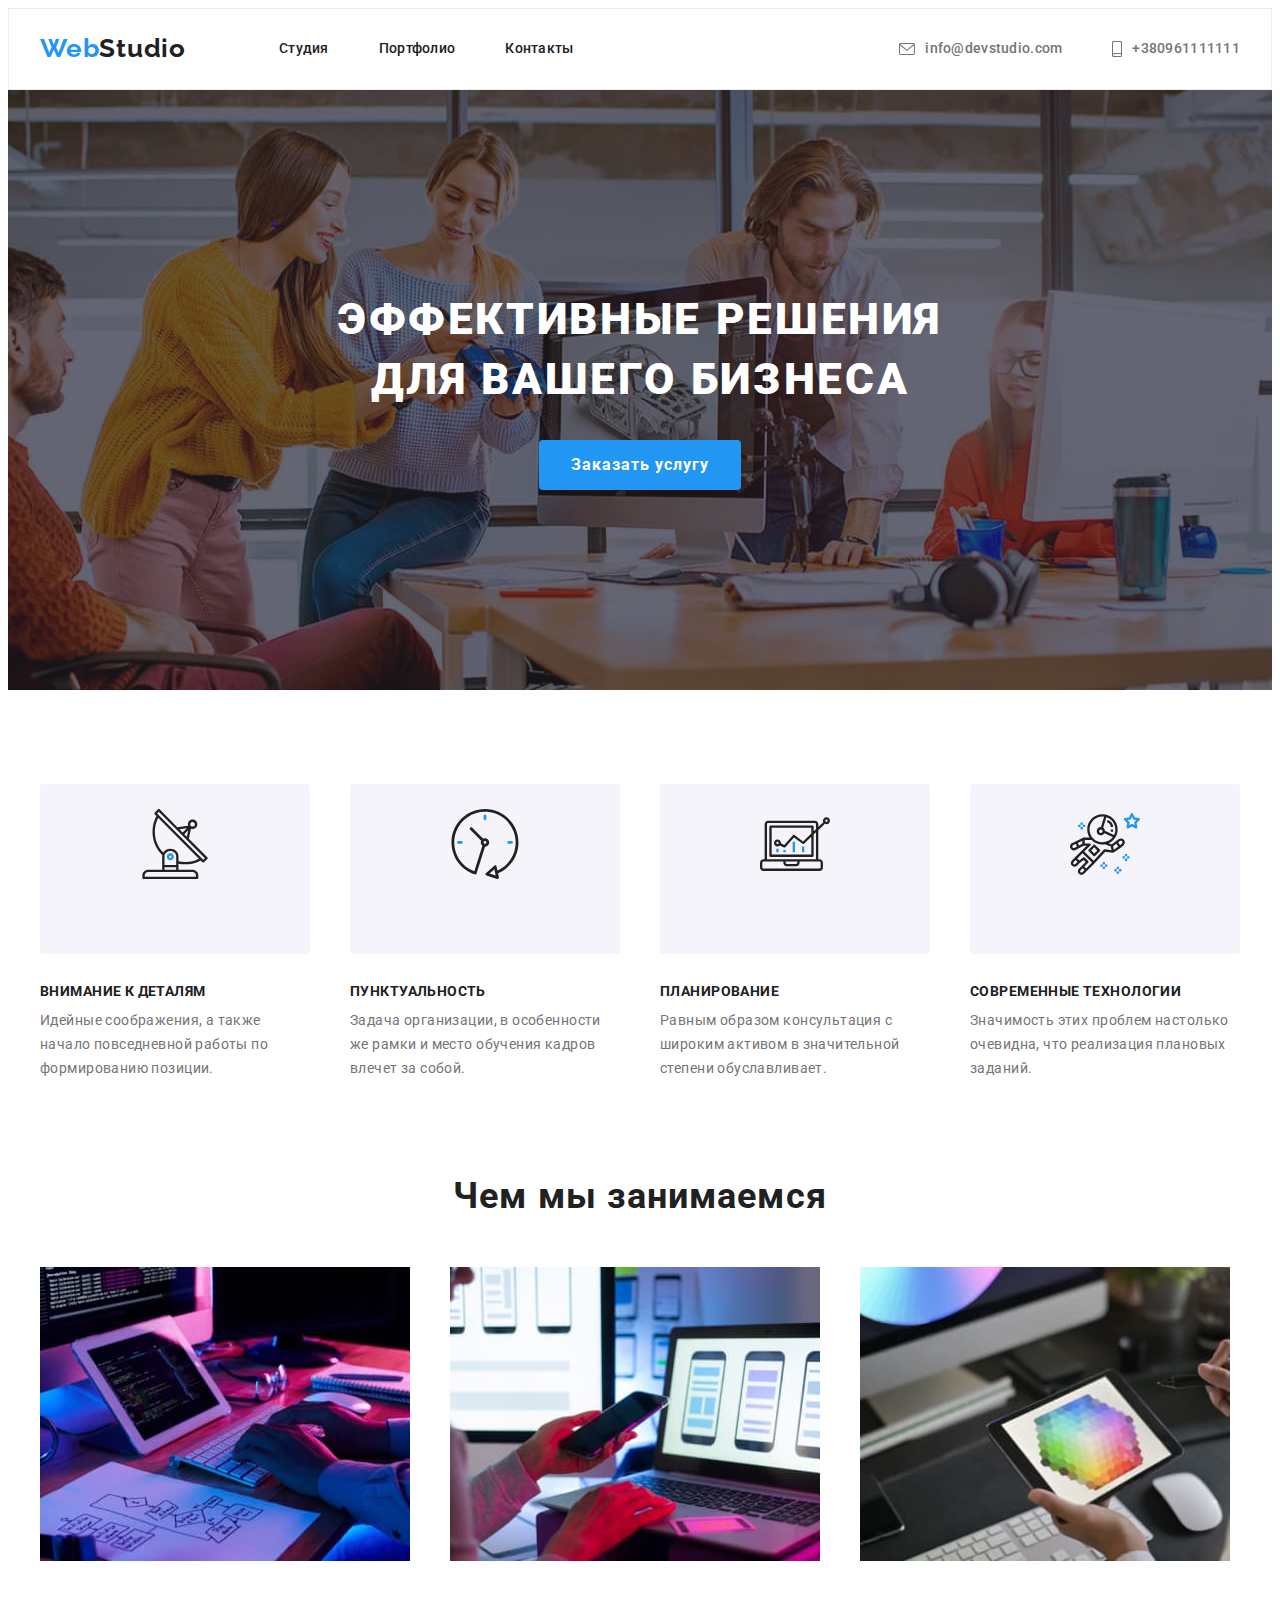
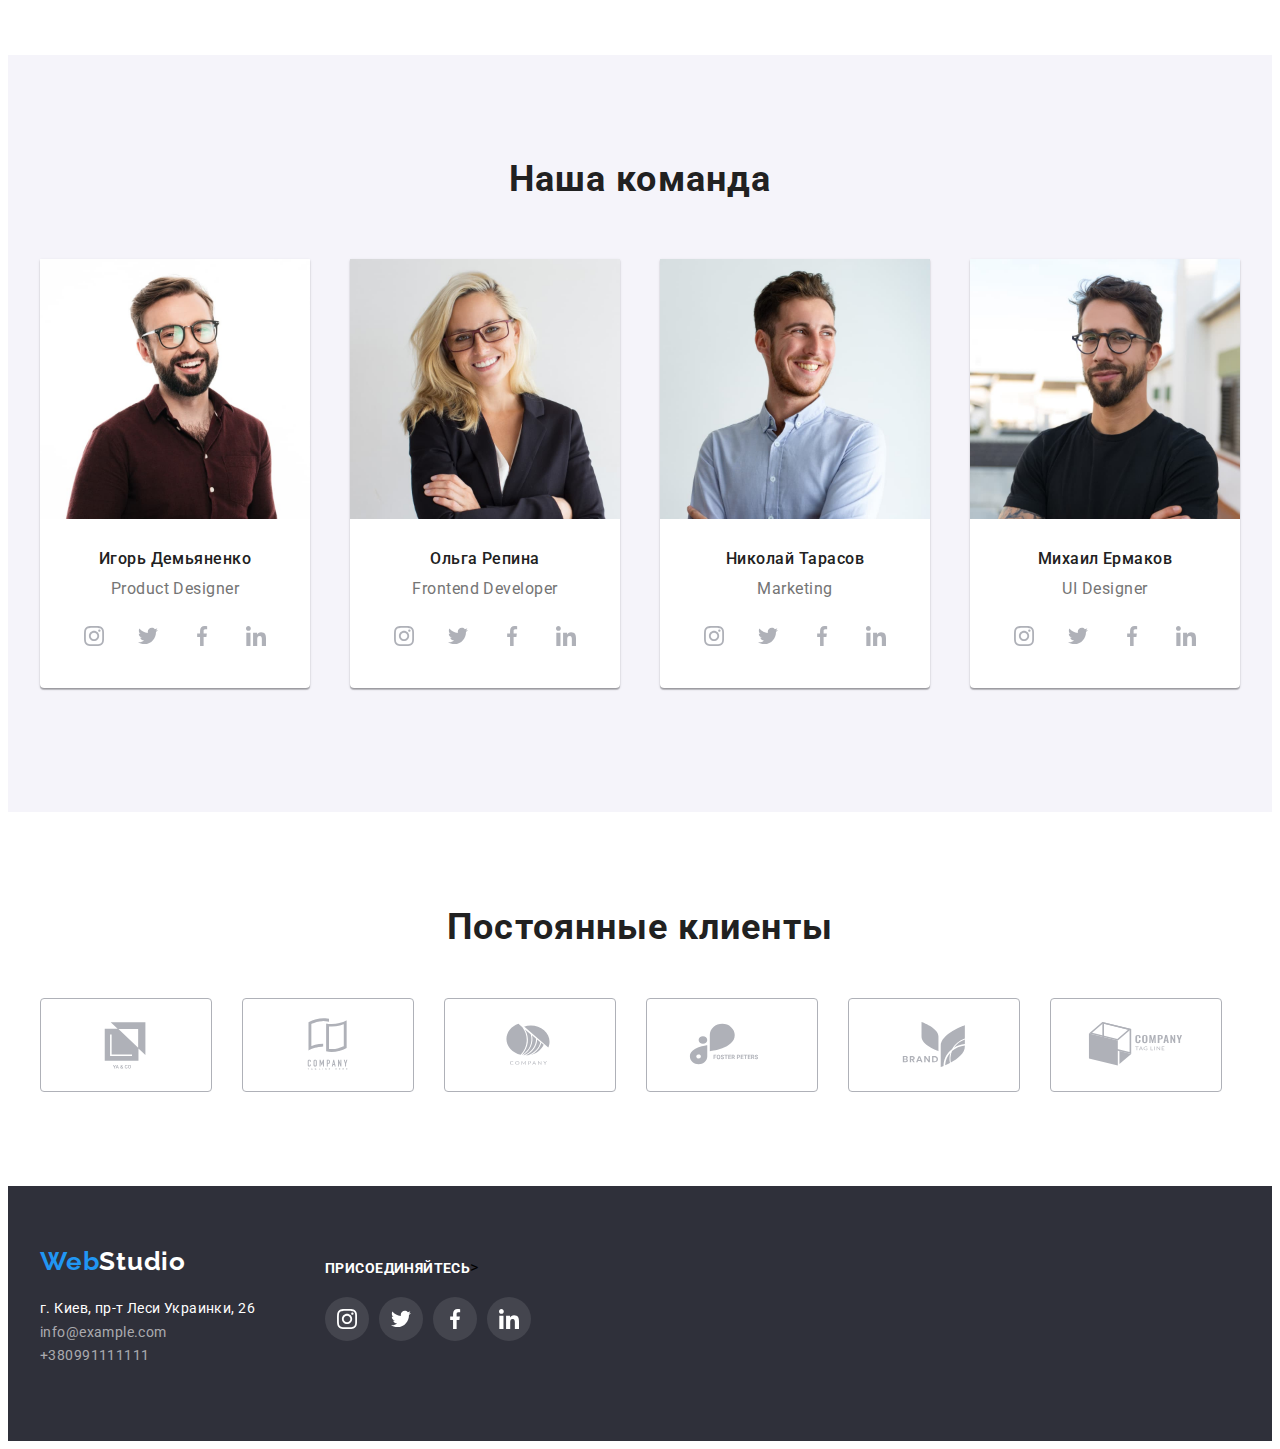
<file: index.html>
<!DOCTYPE html>
<html lang="ru">

<head>
    <meta charset="UTF-8">
    <meta http-equiv="X-UA-Compatible" content="IE=edge">
    <meta name="viewport" content="width=device-width, initial-scale=1.0">
    <title>Document</title>
    <link rel="stylesheet" href="https://cdnjs.cloudflare.com/ajax/libs/modern-normalize/1.1.0/modern-normalize.min.css"
        integrity="sha512-wpPYUAdjBVSE4KJnH1VR1HeZfpl1ub8YT/NKx4PuQ5NmX2tKuGu6U/JRp5y+Y8XG2tV+wKQpNHVUX03MfMFn9Q=="
        crossorigin="anonymous" referrerpolicy="no-referrer" />
    <link rel="stylesheet" href="./css/reset.css">
    <link rel="preconnect" href="https://fonts.googleapis.com">
    <link rel="preconnect" href="https://fonts.gstatic.com" crossorigin>
    <link href="https://fonts.googleapis.com/css2?family=Raleway:wght@700&family=Roboto:wght@400;500;700;900&display=swap"
        rel="stylesheet">
    <link rel="stylesheet" href="./css/style.css">
</head>
<body>
    <!-- header -->
    <header class="header">
        <div class="container header-container">
          <nav class="header-nav">
            <a class="header-logo link" href="index.html">Web<span class="logo-studio-b">Studio</span></a>
             <ul class="header-list list">
                <li class="header-item"><a class="link header-link" href="">Студия</a></li>
                <li class="header-item"><a class="link header-link" href="portfolio.html">Портфолио</a></li>
                <li class="header-item"><a class="link header-link" href="">Контакты</a></li>
              </ul>
            </nav>
                    <div class="header-conection">
                <ul class="list header-list">
                    <li class="header-item">
                        <a class="link header-item header-mail" href="mailto:info@devstudio.com">
                        <svg class="header-icons" width="16" height="12">
                            <use href="./images/icons.svg.svg#icon-envelope"></use>
                         </svg>
                            info@devstudio.com</a></li>
                    <li class="header-item">
                        <a class="link header-item header-tel" href="tel:+380961111111">
                        <svg class="header-icons" width="10" height="16">
                            <use href="./images/icons.svg.svg#icon-smartphone"></use>
                        </svg>
                            +380961111111</a></li>
                    </ul>
                </div>
                
            
        </div>
    </header>
    <main>
       
            <!-- hero -->
            <section class="hero">
                <div class="container">
                    <h1 class="hero-title">Эффективные решения для вашего бизнеса</h1>
                    <button type="button" class="hero-btn">Заказать услугу</button>
                </div>
            </section>
        
        <!------------about особенности--------->
        
        <section class="about">
            <div class="container">
            <ul class="list about-list">
                <li class="about-item">
                    <div class="specifics">
                        <svg class="specifics-icons" width="70" height="70">
                            <use href="./images/icons.svg.svg#icon-antenna-1"></use>
                        </svg>
                    </div>
                    <h3 class="about-title">Внимание к деталям</h3>
                    <p class="about-exemp-title">
                        Идейные соображения, а также начало повседневной
                        работы по формированию позиции.
                    </p>
                </li>
                <li class="about-item">
                    <div class="specifics">
                        <svg class="specifics-icons" width="70" height="70">
                            <use href="./images/icons.svg.svg#icon-clock-1"></use>
                        </svg>
                    </div>
                    <h3 class="about-title">Пунктуальность</h3>
                    <p class="about-exemp-title">
                        Задача организации, в особенности же рамки и место
                        обучения кадров влечет за собой.
                    </p>
                </li>
                <li class="about-item">
                    <div class="specifics">
                        <svg class="specifics-icons" width="70" height="70">
                            <use href="./images/icons.svg.svg#icon-diagram-1"></use>
                        </svg>
                    </div>
                    <h3 class="about-title">Планирование</h3>
                    <p class="about-exemp-title">
                        Равным образом консультация с широким активом в
                        значительной степени обуславливает.
                    </p>
                </li>
                <li class="about-item">
                    <div class="specifics">
                        <svg class="specifics-icons" width="70" height="70">
                            <use href="./images/icons.svg.svg#icon-astronaut-1"></use>
                        </svg>
                    </div>
                    <h3 class="about-title">Современные технологии</h3>
                    <p  class="about-exemp-title">
                        Значимость этих проблем настолько очевидна,
                        что реализация плановых заданий.
                    </p>
                </li>
            </ul>
            </div>
        </section>
        <!-- basic -->
        <section class="basic">
            <div class="container">
                <h2 class="basic-title">Чем мы занимаемся</h2>
                <ul class="list basic-list">
                <li class="basic-item">
                    <img src="./images/image.clas1.jpg" alt="ноутбук" width="370" height="294" />
                </li>
                <li class="basic-item">
                    <img src="./images/image.clas2.jpg" alt="смартфон" width="370" height="294" />
                </li>
                <li class="basic-item">
                    <img src="./images/image.clas3.jpg" alt="планшет" width="370" height="294" />
                </li>
                    </ul>
            </div>
        </section>
        <!-- team -->
        <section class="team">
            <div class="container">
            <h2 class="team-title">Наша команда</h2>
            <ul class="list team-list">
                <li class="team-item">
                    <img src="./images/img.t1.jpg" alt="" width="270" height="260">
                        <div class="team-name-profil team-name-icons">
                    <h3 class="team-title-name">Игорь Демьяненко</h3>
                    <p class="item-profil" lang="en">Product Designer</p>
                            <ul class="list team-list-icons">
                                <li class="team-social-icons">
                                    <a href="" class="link team-social-link">
                                        <svg class="team-social-network" width="20" height="20">
                                            <use href="./images/icons.svg.svg#icon-instagram"></use>
                                        </svg>
                                    </a>
                                </li>
                                <li class="team-social-icons">
                                    <a href="" class="link team-social-link">
                                        <svg class="team-social-network" width="20" height="20">
                                            <use href="./images/icons.svg.svg#icon-twitter"></use>
                                        </svg>
                                    </a>
                                </li>
                                <li class="team-social-icons">
                                    <a href="" class="link team-social-link">
                                        <svg class="team-social-network" width="20" height="20">
                                            <use href="./images/icons.svg.svg#icon-facebook"></use>
                                        </svg>
                                    </a>
                                </li>
                                <li class="team-social-icons">
                                    <a href="" class="link team-social-link">
                                        <svg class="team-social-network" width="20" height="20">
                                            <use href="./images/icons.svg.svg#icon-linkedin"></use>
                                        </svg>
                                    </a>
                                </li>
                            </ul>
                        </div>
                </li>
                <li class="team-item">
                    <img src="./images/img.t2.jpg" alt="" width="270" height="260" />
                        <div class="team-name-profil team-name-icons">
                    <h3 class="team-title-name">Ольга Репина</h3>
                    <p class="item-profil" lang="en">Frontend Developer</p>
                            <ul class="list team-list-icons">
                                <li class="team-social-icons">
                                    <a href="" class="link team-social-link">
                                        <svg class="team-social-network" width="20" height="20">
                                            <use href="./images/icons.svg.svg#icon-instagram"></use>
                                        </svg>
                                    </a>
                                </li>
                                <li class="team-social-icons">
                                    <a href="" class="link team-social-link">
                                        <svg class="team-social-network" width="20" height="20">
                                            <use href="./images/icons.svg.svg#icon-twitter"></use>
                                        </svg>
                                    </a>
                                </li>
                                <li class="team-social-icons">
                                    <a href="" class="link team-social-link">
                                        <svg class="team-social-network" width="20" height="20">
                                            <use href="./images/icons.svg.svg#icon-facebook"></use>
                                        </svg>
                                    </a>
                                </li>
                                <li class="team-social-icons">
                                    <a href="" class="link team-social-link">
                                        <svg class="team-social-network" width="20" height="20">
                                            <use href="./images/icons.svg.svg#icon-linkedin"></use>
                                        </svg>
                                    </a>
                                </li>
                            </ul>
                        </div>
                </li>
                <li class="team-item">
                    <img src="./images/img.t3.jpg" alt="" width="270" height="260" />
                        <div class="team-name-profil team-name-icons"> 
                    <h3 class="team-title-name">Николай Тарасов</h3>
                    <p class="item-profil" lang="en">Marketing</p>
                            <ul class="list team-list-icons">
                                <li class="team-social-icons">
                                    <a href="" class="link team-social-link">
                                        <svg class="team-social-network" width="20" height="20">
                                            <use href="./images/icons.svg.svg#icon-instagram"></use>
                                        </svg>
                                    </a>
                                </li>
                                <li class="team-social-icons">
                                    <a href="" class="link team-social-link">
                                        <svg class="team-social-network" width="20" height="20">
                                            <use href="./images/icons.svg.svg#icon-twitter"></use>
                                        </svg>
                                    </a>
                                </li>
                                <li class="team-social-icons">
                                    <a href="" class="link team-social-link">
                                        <svg class="team-social-network" width="20" height="20">
                                            <use href="./images/icons.svg.svg#icon-facebook"></use>
                                        </svg>
                                    </a>
                                </li>
                                <li class="team-social-icons">
                                    <a href="" class="link team-social-link">
                                        <svg class="team-social-network" width="20" height="20">
                                            <use href="./images/icons.svg.svg#icon-linkedin"></use>
                                        </svg>
                                    </a>
                                </li>
                            </ul>
                        </div>
                </li>
                <li class="team-item">
                    <img src="./images/img.t4.jpg" alt="" width="270" height="260" />
                        <div class="team-name-profil team-name-icons">
                    <h3 class="team-title-name">Михаил Ермаков</h3>
                    <p class="item-profil" lang="en">UI Designer</p>
                            <ul class="list team-list-icons">
                                <li class="team-social-icons">
                                    <a href="" class="link team-social-link">
                                        <svg class="team-social-network" width="20" height="20">
                                            <use href="./images/icons.svg.svg#icon-instagram"></use>
                                        </svg>
                                    </a>
                                </li>
                                <li class="team-social-icons">
                                    <a href="" class="link team-social-link">
                                        <svg class="team-social-network" width="20" height="20">
                                            <use href="./images/icons.svg.svg#icon-twitter"></use>
                                        </svg>
                                    </a>
                                </li>
                                <li class="team-social-icons">
                                    <a href="" class="link team-social-link">
                                        <svg class="team-social-network" width="20" height="20">
                                            <use href="./images/icons.svg.svg#icon-facebook"></use>
                                        </svg>
                                    </a>
                                </li>
                                <li class="team-social-icons">
                                    <a href="" class="link team-social-link">
                                        <svg class="team-social-network" width="20" height="20">
                                            <use href="./images/icons.svg.svg#icon-linkedin"></use>
                                        </svg>
                                    </a>
                                </li>
                            </ul>
                        </div>
                </li>
             </ul>
            </div>
            </section>
        </main>

    <!-- Постоянние клиенти costumers -->
    
    <section class="costumers">
        <div class="container container-customers">
            <h2 class="costumer-title">Постоянные клиенты</h2>
                <ul class="costumer-lists">
                    <li class="costumer-list list">
                        <a class="costumer-link" href="">
                            <svg class="costumer-icons" width="106" height="60">
                                <use href="./images/icons.svg.svg#icon-Logo-1"></use>
                            </svg>
                        </a>
                    </li>
                    <li class="costumer-list list">
                        <a class="costumer-link" href="">
                            <svg class="costumer-icons" width="106" height="60">
                                <use href="./images/icons.svg.svg#icon-Logo-2"></use>
                            </svg>
                        </a>
                    </li>
                    <li class="costumer-list list">
                        <a class="costumer-link" href="">
                            <svg class="costumer-icons" width="106" height="60">
                                <use href="./images/icons.svg.svg#icon-Logo-3"></use>
                            </svg>
                        </a>
                    </li>
                    <li class="costumer-list list">
                        <a class="costumer-link" href="">
                            <svg class="costumer-icons" width="106" height="60">
                                <use href="./images/icons.svg.svg#icon-Logo-4"></use>
                            </svg>
                        </a>
                    </li>
                    <li class="costumer-list list">
                        <a class="costumer-link" href="">
                            <svg class="costumer-icons" width="106" height="60">
                                <use href="./images/icons.svg.svg#icon-Logo-5"></use>
                            </svg>
                        </a>
                    </li>
                    <li class="costumer-list list">
                        <a class="costumer-link" href="">
                            <svg class="costumer-icons" width="106" height="60">
                                <use href="./images/icons.svg.svg#icon-Logo-6"></use>
                            </svg>
                        </a>
                    </li>
                </ul>   
            </div>

    </section>

              <!--footer-------------->
             
            <footer class="footer">
                <div class="container footer-container">
                    <div class="footer-adress">
                        <address>
                        <ul class="list footer-adress-list">
                            <li class="link footer-logo">
                                <a class="link footer-logo" lang="en">Web<span class="logo-studio-w">Studio</span></a></li>
              
                            <li><a class="link footer-location" href="https://goo.gl/maps/ff1c4DkWbciWskJk6" target="_blank" rel="noopener noreferrer">
                                    г. Киев, пр-т Леси Украинки, 26</a></li>
                            <li><a class="link footer-mail" href="mailto:info@example.com">info@example.com</a></li>
                            <li><a class="link footer-tel" href="tel:+380991111111">+380991111111</a></li>
                        </ul>
                    </address>
                    </div>
                    
                    <div class="footer-join">
                        <b class="join">присоединяйтесь</b>>
                            <ul class="footer-list-icons">
                                <li class="footer-social-icons list">
                                    <a href="" class="link footer-social-link">
                                        <svg class="footer-social-network" width="20" height="20">
                                            <use href="./images/icons.svg.svg#icon-instagram"></use>
                                        </svg>
                                    </a>
                                </li>
                                <li class="footer-social-icons list">
                                    <a href="" class="link footer-social-link">
                                        <svg class="footer-social-network" width="20" height="20">
                                            <use href="./images/icons.svg.svg#icon-twitter"></use>
                                        </svg>
                                    </a>
                                </li>
                                <li class="footer-social-icons list">
                                    <a href="" class="link footer-social-link">
                                        <svg class="footer-social-network" width="20" height="20">
                                            <use href="./images/icons.svg.svg#icon-facebook"></use>
                                        </svg>
                                    </a>
                                </li>
                            <li class="footer-social-icons list">
                                <a href="" class="link footer-social-link">
                                    <svg class="footer-social-network" width="20" height="20">
                                        <use href="./images/icons.svg.svg#icon-linkedin"></use>
                                    </svg>
                                </a>
                            </li>
                        </ul>
                    
                    </div>
                </div>
                
           </footer>
    </body>
</html>
</file>
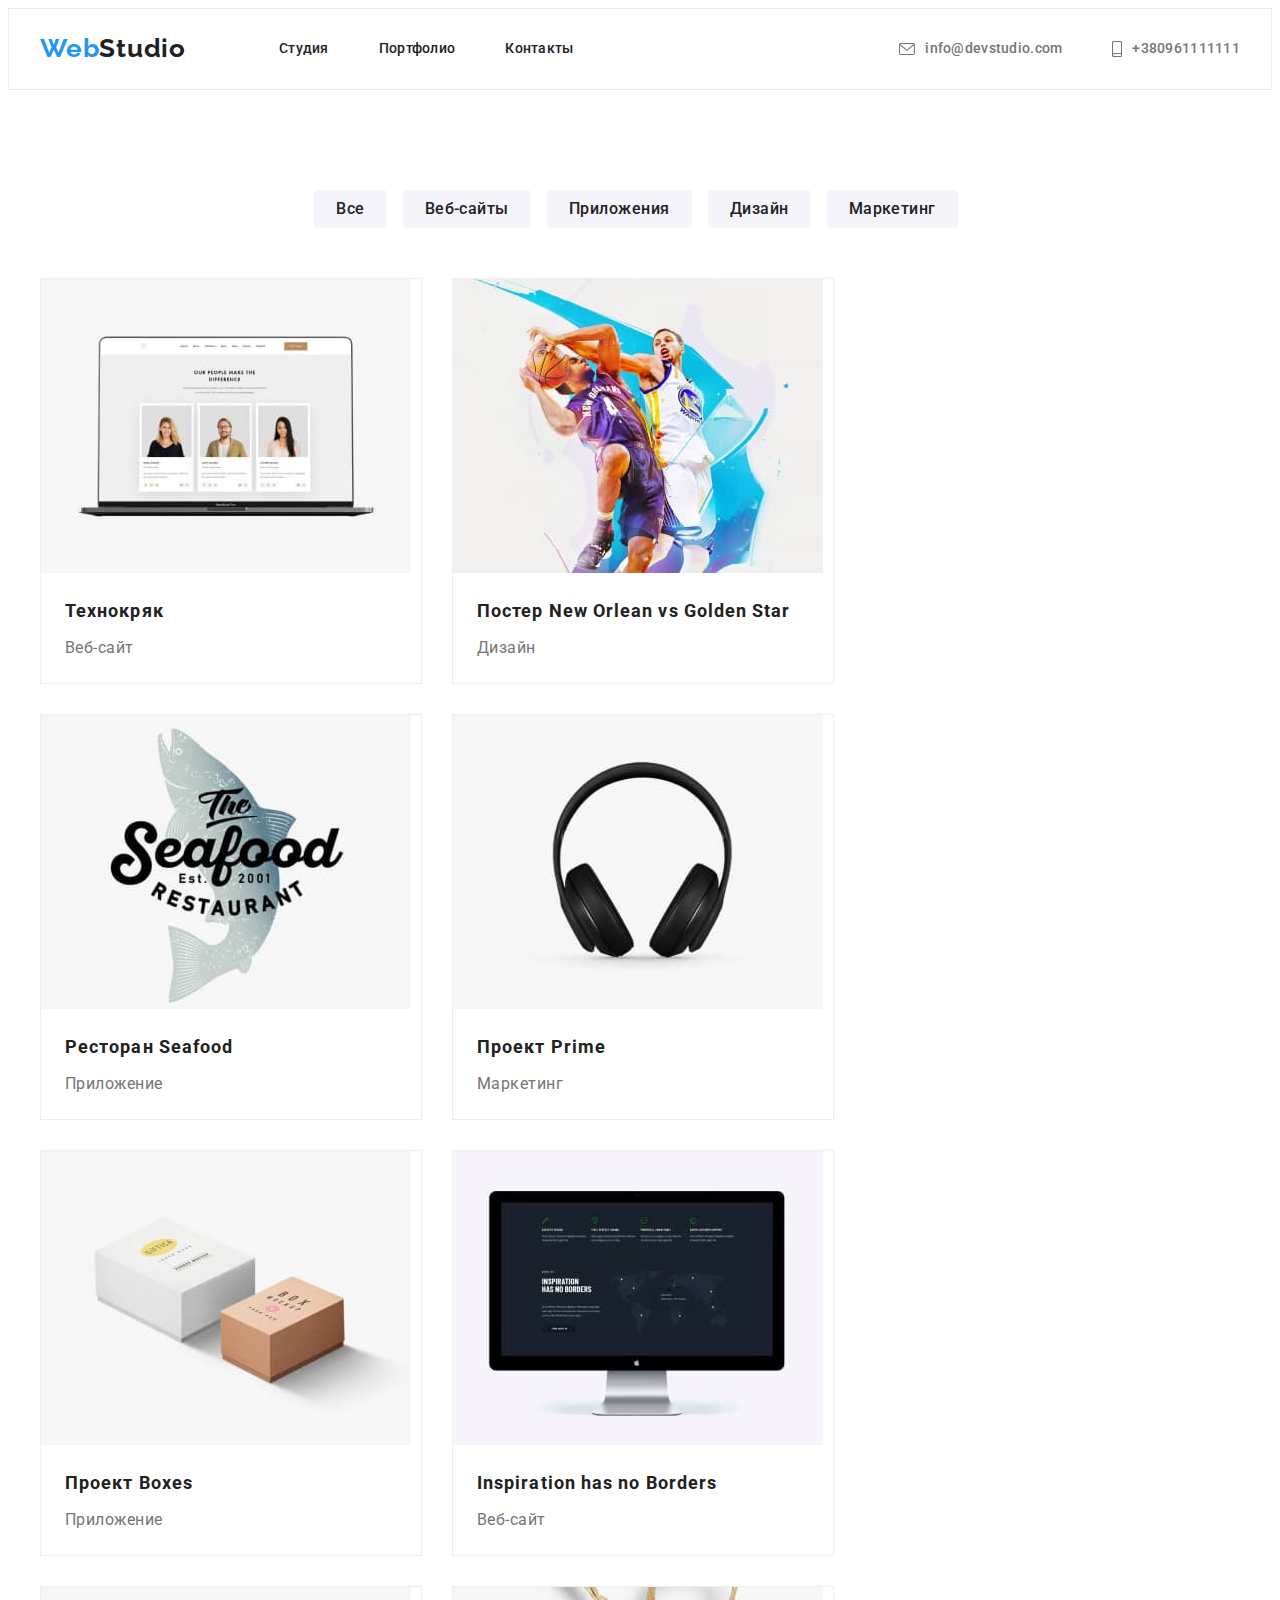
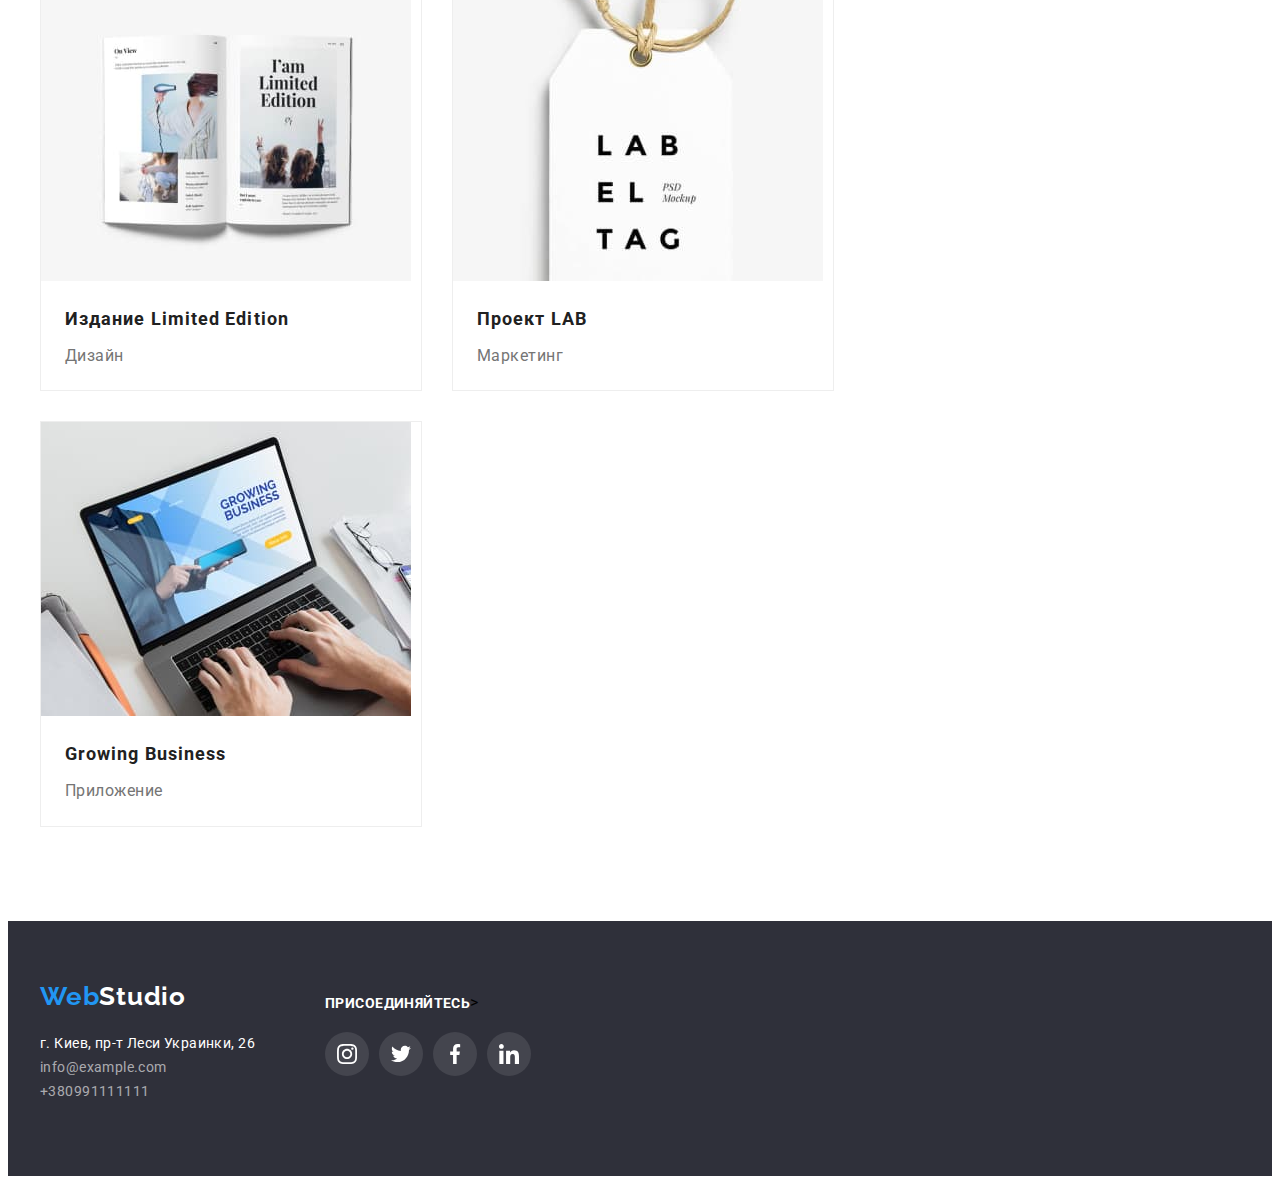
<file: portfolio.html>
<!DOCTYPE html>
<html lang="ru">
<head>
    <meta charset="UTF-8">
    <meta http-equiv="X-UA-Compatible" content="IE=edge">
    <meta name="viewport" content="width=device-width, initial-scale=1.0">
    <title>Document</title>
    <link rel="stylesheet" href="https://cdnjs.cloudflare.com/ajax/libs/modern-normalize/1.1.0/modern-normalize.min.css"
        integrity="sha512-wpPYUAdjBVSE4KJnH1VR1HeZfpl1ub8YT/NKx4PuQ5NmX2tKuGu6U/JRp5y+Y8XG2tV+wKQpNHVUX03MfMFn9Q=="
        crossorigin="anonymous" referrerpolicy="no-referrer" />
    <link rel="stylesheet" href="./css/reset.css">
    <link rel="preconnect" href="https://fonts.googleapis.com">
    <link rel="preconnect" href="https://fonts.gstatic.com" crossorigin>
    <link href="https://fonts.googleapis.com/css2?family=Raleway:wght@700&family=Roboto:wght@400;500;700;900&display=swap"
          rel="stylesheet">
    <link rel="stylesheet" href="./css/style.css">
</head>
<body>
    <!-- header -->

    <header class="header">
        <div class="container header-container">
            <nav class="header-nav">
                <a class="header-logo link" href="index.html">Web<span class="logo-studio-b">Studio</span></a>
                <ul class="header-list list">
                    <li class="header-item"><a class="link header-link" href="">Студия</a></li>
                    <li class="header-item"><a class="link header-link" href="portfolio.html">Портфолио</a></li>
                    <li class="header-item"><a class="link header-link" href="">Контакты</a></li>
                </ul>
            </nav>
            <div class="header-conection">
                <ul class="list header-list">
                    <li class="header-item">
                        <a class="link header-item header-mail" href="mailto:info@devstudio.com">
                            <svg class="header-icons" width="16" height="12">
                                <use href="./images/icons.svg.svg#icon-envelope"></use>
                            </svg>
                            info@devstudio.com</a>
                    </li>
                    <li class="header-item">
                        <a class="link header-item header-tel" href="tel:+380961111111">
                            <svg class="header-icons" width="10" height="16">
                                <use href="./images/icons.svg.svg#icon-smartphone"></use>
                            </svg>
                            +380961111111</a>
                    </li>
                </ul>
            </div>
    
    
        </div>
    </header>
    
        
        <!-- btn -->
        <section class="button">
            <div class="container">
            <h1>
                <button type="button" class="btn">Все</button>
                <button type="button" class="btn">Веб-сайты</button>
                <button type="button" class="btn">Приложения</button>
                <button type="button" class="btn">Дизайн</button>
                <button type="button" class="btn">Маркетинг</button>
            </h1>
            </div>
        </section>
        <!-- hero -->
        <section class="hero-portfolio">
            <div class="container">
                <ul class="list project-list"> 
                    <li class="hero-post list">
                        <img src="./images/portf1.jpg" alt="" width="370" height="294" />  
                            <div class="hero-portfolio-link">
                                <h2 class="hero-title-portfolio">Технокряк</h2>
                                <p class="hero-exemp-title">Веб-сайт</p>
                                </div>
                            </li>
                            <li class="hero-post list">
                            <img src="./images/portf2.jpg" alt="" width="370" height="294" />
                                <div class="hero-portfolio-link">
                                <h2 class="hero-title-portfolio">Постер New Orlean vs Golden Star</h2>
                                <p class="hero-exemp-title">Дизайн</p>
                                </div>
                            </li>
                            <li class="hero-post list">
                                <img src="./images/portf3.jpg" alt="" width="370" height="294" />
                                    <div class="hero-portfolio-link">
                                <h2 lang="en" class="hero-title-portfolio">Ресторан Seafood</h2>
                                <p class="hero-exemp-title">Приложение</p>
                                </div>
                            </li>
                            <li class="hero-post list">
                                <img src="./images/portf4.jpg" alt="" width="370" height="294" />
                                <div class="hero-portfolio-link">
                                <h2 lang="en" class="hero-title-portfolio">Проект Prime</h2>
                                <p class="hero-exemp-title">Маркетинг</p>
                                </div>
                            </li>
                                <li class="hero-post list">
                                <img src="./images/portf5.jpg" alt="" width="370" height="294" />
                                <div class="hero-portfolio-link">
                                <h2 lang="en" class="hero-title-portfolio">Проект Boxes</h2>
                                <p class="hero-exemp-title">Приложение</p>
                                </div>
                            </li>
                            <li class="hero-post list">
                                <img src="./images/portf6.jpg" alt="" width="370" height="294" /> 
                                <div class="hero-portfolio-link">
                                <h2 lang="en" class="hero-title-portfolio">Inspiration has no Borders</h2>
                                <p class="hero-exemp-title">Веб-сайт</p>
                                </div>
                            </li>
                            <li class="hero-post list">
                                <img src="./images/portf7.jpg" alt="" width="370" height="294" />
                                <div class="hero-portfolio-link">
                                <h2 lang="en" class="hero-title-portfolio">Издание Limited Edition</h2>
                                <p class="hero-exemp-title">Дизайн</p>
                                </div>
                            </li>
                            <li class="hero-post list">
                                <img src="./images/portf8.jpg" alt="" width="370" height="294" />
                                <div class="hero-portfolio-link">
                                <h2 lang="en" class="hero-title-portfolio">Проект LAB</h2>
                                <p class="hero-exemp-title">Маркетинг</p>
                                </div>
                            </li>
                            <li class="hero-post list">
                                <img src="./images/portf9.jpg" alt="" width="370" height="294" />
                            <div class="hero-portfolio-link">
                            <h2 lang="en" class="hero-title-portfolio">Growing Business</h2>
                        <p class="hero-exemp-title">Приложение</p>
                        </div>
                    </li>
                    
                </ul>
            </div>
        </section>



        <footer class="footer">
            <div class="container footer-container">
                <div class="footer-adress">
                    <address>
                        <ul class="list footer-adress-list">
                            <li class="link footer-logo">
                                <a class="link footer-logo" lang="en">Web<span class="logo-studio-w">Studio</span></a>
                            </li>
        
                            <li><a class="link footer-location" href="https://goo.gl/maps/ff1c4DkWbciWskJk6" target="_blank"
                                    rel="noopener noreferrer">
                                    г. Киев, пр-т Леси Украинки, 26</a></li>
                            <li><a class="link footer-mail" href="mailto:info@example.com">info@example.com</a></li>
                            <li><a class="link footer-tel" href="tel:+380991111111">+380991111111</a></li>
                        </ul>
                    </address>
                </div>
        
                <div class="footer-join">
                    <b class="join">присоединяйтесь</b>>
                    <ul class="footer-list-icons">
                        <li class="footer-social-icons list">
                            <a href="" class="link footer-social-link">
                                <svg class="footer-social-network" width="20" height="20">
                                    <use href="./images/icons.svg.svg#icon-instagram"></use>
                                </svg>
                            </a>
                        </li>
                        <li class="footer-social-icons list">
                            <a href="" class="link footer-social-link">
                                <svg class="footer-social-network" width="20" height="20">
                                    <use href="./images/icons.svg.svg#icon-twitter"></use>
                                </svg>
                            </a>
                        </li>
                        <li class="footer-social-icons list">
                            <a href="" class="link footer-social-link">
                                <svg class="footer-social-network" width="20" height="20">
                                    <use href="./images/icons.svg.svg#icon-facebook"></use>
                                </svg>
                            </a>
                        </li>
                        <li class="footer-social-icons list">
                            <a href="" class="link footer-social-link">
                                <svg class="footer-social-network" width="20" height="20">
                                    <use href="./images/icons.svg.svg#icon-linkedin"></use>
                                </svg>
                            </a>
                        </li>
                    </ul>
        
                </div>
            </div>
        
        </footer>
      </body>
</html>
</file>
<file: css/style.css>
:root {
  --first-color: #ffffff;
  --logo-and-active-color: #2196f3;
  --title-color: #212121;
  --secondary-color: #757575;
  --first-background-color: #2f303a;
}

body {
  font-family: "roboto", sans-serif;
  background-color: var(--first-color);
}

.list {
  list-style: none;
}

.link {
  text-decoration: none;
}

/* --------------------------HEADER----------------------------- */
.container {
  width: 1200px;
  padding-left: 15px;
  padding-right: 15px;
  margin-left: auto;
  margin-right: auto;
  /* outline: 2px solid red; */
}

.header-container {
  display: flex;
  align-items: center;
}

.header-list {
  display: flex;
  margin: 0;
  padding-left: 0;
}

.header-icons {
  fill: var(--secondary-color);
  display: flex;
  margin-right: 10px;
}

.header-item:hover .header-icons,
.header-item:focus .header-icons {
  fill: var(--logo-and-active-color);
}

.header-item {
  /* padding-top: 32px; */
  margin-bottom: 0;
  /* padding-bottom: 32px; */
  padding-left: 0;

  display: flex;
  justify-content: center;
  align-items: center;
}

.header-item + .header-item {
  margin-left: 50px;
}

.header-nav {
  display: flex;
  align-items: center;
}
.header-conection {
  display: flex;
  margin-left: auto;
}

.header {
  border: 1px solid #ececec;
}

.header-logo {
  font-family: "Raleway";
  font-style: normal;
  font-weight: bold;
  font-size: 26px;
  line-height: 1.19;
  letter-spacing: 0.03em;
  color: var(--logo-and-active-color);

  margin-right: 93px;
  padding-top: 24px;
  padding-bottom: 25px;
}

.logo-studio-b {
  color: var(--title-color);
}

.logo-studio-w {
  color: var(--first-color);
}

.header-link {
  font-style: normal;
  font-weight: 500;
  font-size: 14px;
  line-height: 1.14;
  letter-spacing: 0.02em;
  color: var(--title-color);
}
.header-link:hover,
.header-link:focus {
  color: var(--logo-and-active-color);
}

.header-mail,
.header-tel {
  font-style: normal;
  font-weight: 500;
  font-size: 14px;
  line-height: 1.14;
  letter-spacing: 0.02em;
  color: var(--secondary-color);
}
.header-item:hover,
.header-item:focus {
  color: var(--logo-and-active-color);
}

/* .header-tel:hover,
.header-tel:focus {
  color: var(--logo-and-active-color);
} */

/*--------------------------HERO------------------------- */
.hero {
  max-width: 1600px;
  margin: 0 auto;
  background-color: var(--first-background-color);
  background-image: linear-gradient(
      rgba(47, 48, 58, 0.4),
      rgba(47, 48, 58, 0.4)
    ),
    url(../images/background-hero.jpg);
  background-repeat: no-repeat;
  background-position: center;
  background-size: cover;

  padding-top: 200px;
  padding-right: 0;
  padding-bottom: 200px;
  padding-left: 0;
}

.hero-title {
  font-style: normal;
  font-weight: 900;
  font-size: 44px;
  line-height: 1.36;
  text-align: center;
  letter-spacing: 0.06em;
  text-transform: uppercase;
  color: var(--first-color);

  max-width: 650px;
  margin: 0 auto;
}

.hero-btn {
  background-color: var(--logo-and-active-color);
  padding-top: 10px;
  padding-right: 32px;
  padding-bottom: 10px;
  padding-left: 32px;
  border-radius: 4px;
  border: none;
}

.hero-btn {
  cursor: pointer;
  font-family: inherit;
  font-style: normal;
  font-weight: bold;
  font-size: 16px;
  line-height: 1.87;
  display: flex;
  align-items: center;
  text-align: center;
  letter-spacing: 0.06em;
  color: var(--first-color);
  margin-right: auto;
  margin-left: auto;
  margin-top: 30px;
  margin-bottom: 0;
}

.hero-btn:hover,
.hero-btn:focus {
  background-color: #188ce8;
}

.button.hero-btn {
  display: flex;
  text-align: center;
}
/* ------------------------ABOUT----------------------- */
.about {
  padding-top: 94px;
  padding-bottom: 94px;

  display: flex;
}

.specifics {
  width: 270px;
  height: 120px;
  background-color: #f5f4fa;
  text-align: center;
  padding-top: 25px;
  padding-bottom: 25px;
  margin-bottom: 30px;
  border-radius: 4px;
}

.specifics-icons {
  fill: #212121;
}

.about-title {
  font-style: normal;
  font-weight: bold;
  font-size: 14px;
  line-height: 1.14;
  letter-spacing: 0.03em;
  text-transform: uppercase;
  color: var(--title-color);
  margin-bottom: 10px;
}

.about-exemp-title {
  font-style: normal;
  font-weight: normal;
  font-size: 14px;
  line-height: 1.71;
  letter-spacing: 0.03em;
  color: var(--secondary-color);

  width: 270px;
}

.about-list {
  display: flex;
  margin-right: auto;
  margin-left: auto;
  justify-content: space-between;
}

/* ------------------------------BASIC---------------------------- */
.basic {
  display: flex;
  padding-top: 0;
  padding-bottom: 94px;
}
.basic-title {
  font-style: normal;
  font-weight: bold;
  font-size: 36px;
  line-height: 1.17;
  text-align: center;
  letter-spacing: 0.03em;
  color: var(--title-color);

  padding-bottom: 50px;
}

.basic-list {
  display: flex;
  flex-wrap: wrap;
  margin-left: -30px;
  margin-bottom: -30px;
  padding-left: 0;
}

.basic-item {
  width: calc(100% / 3 - 30px);
  margin-left: 30px;
  margin-bottom: 30px;
}

/* ---------------------------TEAM------------------------------ */
.team-list-icons {
  display: flex;
  justify-content: center;
}

.team {
  background-color: #f5f4fa;
}

.team-social-icons + .team-social-icons {
  margin-left: 10px;
}
.team-social-link {
  width: 44px;
  height: 44px;
  background-color: var(--first-color);
  display: flex;
  justify-content: center;
  align-items: center;
  border-radius: 50%;
  color: var(--first-color);
}

.team-social-network {
  fill: #afb1b8;
}

.team-social-link:hover,
.team-social-link:focus {
  background: var(--logo-and-active-color);
}

.team-social-link:hover .team-social-network,
.team-social-link:focus .team-social-network {
  fill: var(--first-color);
}

.team-list {
  display: flex;
  justify-content: space-between;
  padding-bottom: 94px;
  margin-bottom: 0;
}
.team-item + .team-item {
  margin-left: 30px;
}
.team-item {
  /* margin-right: 30px; */
  margin-bottom: 30px;
  box-shadow: 0px 1px 3px rgba(0, 0, 0, 0.12), 0px 1px 1px rgba(0, 0, 0, 0.14),
    0px 2px 1px rgba(0, 0, 0, 0.2);
  border-radius: 0px 0px 4px 4px;
  background-color: var(--first-color);
}
.team-item {
  flex-wrap: wrap;
}
.team-title {
  font-style: normal;
  font-weight: bold;
  font-size: 36px;
  line-height: 1.67;
  text-align: center;
  letter-spacing: 0.03em;
  color: var(--title-color);

  margin-bottom: 50px;
  padding-top: 94px;
}

.team-name-profil {
  padding-top: 30px;
  padding-bottom: 30px;
}

.team-title-name {
  font-style: normal;
  font-weight: 500;
  font-size: 16px;
  line-height: 1.19;
  text-align: center;
  letter-spacing: 0.03em;
  color: var(--title-color);

  margin-bottom: 10px;
  text-align: center;
}

.item-profil {
  font-style: normal;
  font-weight: normal;
  font-size: 16px;
  line-height: 1.19;
  text-align: center;
  letter-spacing: 0.03em;
  color: var(--secondary-color);

  text-align: center;
  margin-bottom: 16px;
}

/* ------------------------costumers------------------ */

.costumer-title {
  font-style: normal;
  font-weight: bold;
  font-size: 36px;
  line-height: 1.17;
  text-align: center;
  letter-spacing: 0.03em;

  color: var(--title-color);

  margin-bottom: 50px;
}

.container-customers {
  padding: 94px 15px;
}

.costumer-link {
  display: flex;
  width: 170px;
  height: 92px;
  border: 1px solid #afb1b8;
  border-radius: 4px;

  justify-content: center;
  align-items: center;
}

.costumer-lists {
  display: inline-flex;
  justify-content: center;
}

.costumer-list + .costumer-list {
  margin-left: 30px;
}

.costumer-icons {
  fill: #afb1b8;
}

.costumer-link:hover,
.costumer-link:focus {
  border-color: var(--logo-and-active-color);
}

.costumer-link:hover .costumer-icons,
.costumer-link:focus .costumer-icons {
  fill: var(--logo-and-active-color);
}

/* -----------------------------footer-------------------------- */
.footer {
  background-color: var(--first-background-color);
}

.footer-container {
  display: flex;
  /* padding-top: 60px;
  padding-bottom: 60px; */
}

.footer-logo {
  font-family: "Raleway";
  font-style: normal;
  font-weight: bold;
  font-size: 26px;
  line-height: 1.19;
  letter-spacing: 0.03em;
  color: var(--logo-and-active-color);
}

.footer-location {
  font-style: normal;
  font-weight: normal;
  font-size: 14px;
  line-height: 1.71;
  letter-spacing: 0.03em;
  color: var(--first-color);

  margin-top: 20px;
  margin-bottom: 9px;
}

.footer-mail,
.footer-tel {
  font-style: normal;
  font-weight: normal;
  font-size: 14px;
  line-height: 1.71;
  letter-spacing: 0.03em;
  color: rgba(255, 255, 255, 0.6);
}

.footer-list {
  padding-top: 60px;
  padding-bottom: 60px;
}

.join {
  font-style: normal;
  font-weight: bold;
  font-size: 14px;
  line-height: 1.14;
  letter-spacing: 0.03em;
  text-transform: uppercase;

  color: var(--first-color);
}

.footer-logo {
  margin-bottom: 20px;
}

.footer-list-conection {
  margin-bottom: 9px;
}

.footer-adress {
  display: flex;
  padding-top: 60px;
  padding-bottom: 60px;
}

.footer-social-link {
  width: 44px;
  height: 44px;
  background-color: rgba(255, 255, 255, 0.1);
  display: flex;
  justify-content: center;
  align-items: center;
  border-radius: 50%;
  fill: var(--first-color);
}

.footer-list-icons {
  display: flex;

  margin-top: 20px;
}

.footer-social-icons + .footer-social-icons {
  margin-left: 10px;
}

.footer-social-link:hover,
.footer-social-link:focus {
  background-color: var(--logo-and-active-color);
}

.footer-join {
  padding-top: 72px;
  padding-bottom: 100px;
  margin-left: 70px;
}

/* ------------------------hero-----portfolio-----button------------------ */

.btn {
  font-family: inherit;
  background-color: #f5f4fa;

  border: none;
  padding-top: 6px;
  padding-right: 22px;
  padding-bottom: 6px;
  padding-left: 22px;
  border-radius: 4px;
}

.btn {
  margin-right: auto;
  margin-left: auto;
  margin-right: 8px;
}

.button {
  display: flex;

  margin-right: auto;
  margin-left: auto;
  text-align: center;
  padding-top: 94px;
  padding-bottom: 50px;
}

.btn {
  font-style: normal;
  font-weight: 500;
  font-size: 16px;
  line-height: 1.62;
  text-align: center;
  letter-spacing: 0.03em;
  cursor: pointer;
  color: var(--title-color);
}

.btn:hover,
.btn:focus,
.btn:active {
  background-color: var(--logo-and-active-color);
  color: var(--first-color);
}

.btn:hover,
.btn:focus {
  box-shadow: 0px 2px 2px 0px #0000001f;

  box-shadow: 0px 1px 2px 0px #00000014;

  box-shadow: 0px 3px 1px 0px #0000001a;
}

.hero-title-portfolio {
  font-style: normal;
  font-weight: bold;
  font-size: 18px;
  line-height: 2;
  letter-spacing: 0.06em;
  color: var(--title-color);

  margin: 0;
}

.hero-exemp-title {
  font-style: normal;
  font-weight: normal;
  font-size: 16px;
  line-height: 1.87;
  letter-spacing: 0.03em;
  color: var(--secondary-color);

  margin-top: 4px;
  margin-bottom: 0;
}

.project-list {
  display: flex;
  flex-wrap: wrap;
  margin-right: -30px;
  margin-bottom: -30px;
  padding-bottom: 94px;
  padding-left: 0;
}

.hero-portfolio-link {
  padding-top: 20px;
  padding-right: 24px;
  padding-bottom: 20px;
  padding-left: 24px;
}

.hero-post {
  width: calc(100% / 3 - 30px);
  margin-right: 30px;
  margin-bottom: 30px;

  background: #ffffff;
  border: 1px solid #eeeeee;
}

.hero-post:hover,
.hero-post:focus {
  cursor: pointer;
  box-shadow: 1px 4px 6px 0px #00000029;

  box-shadow: 0px 4px 4px 0px #0000000f;

  box-shadow: 0px 1px 1px 0px #0000001f;
}
</file>
